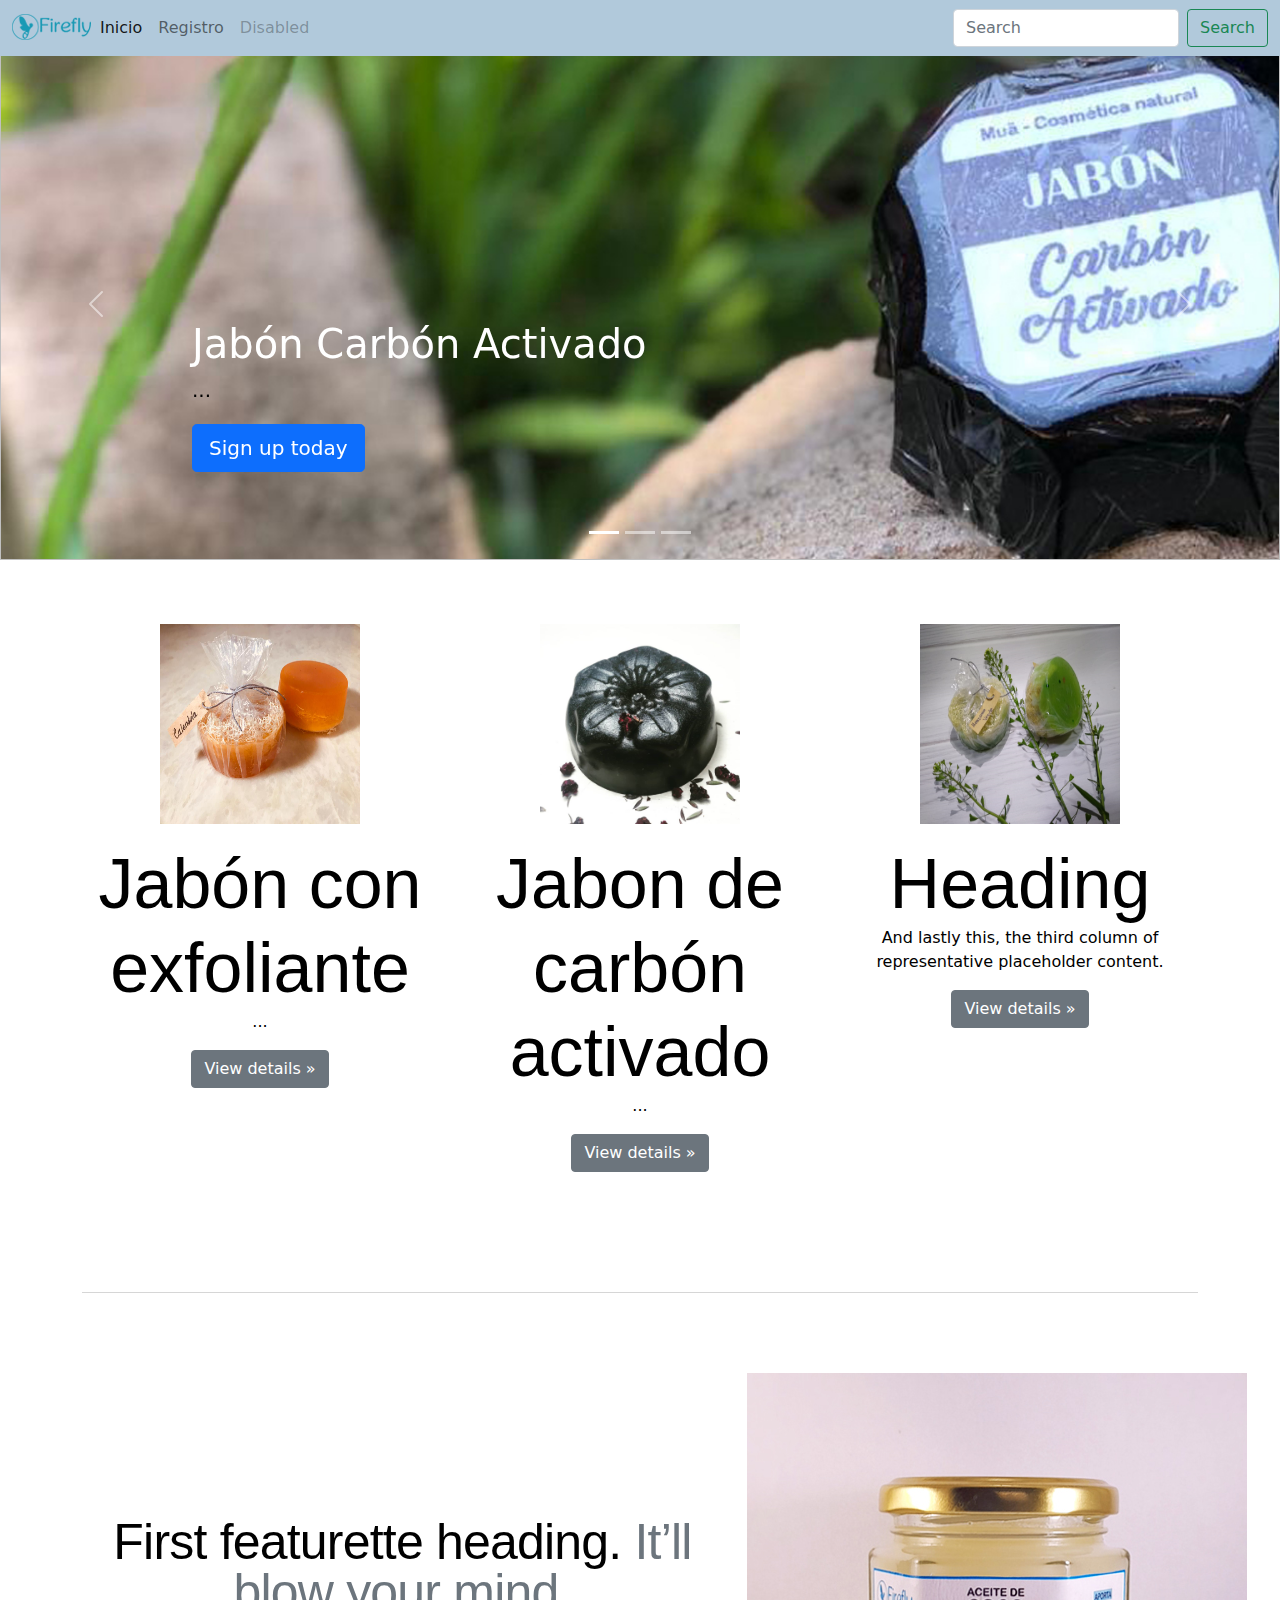
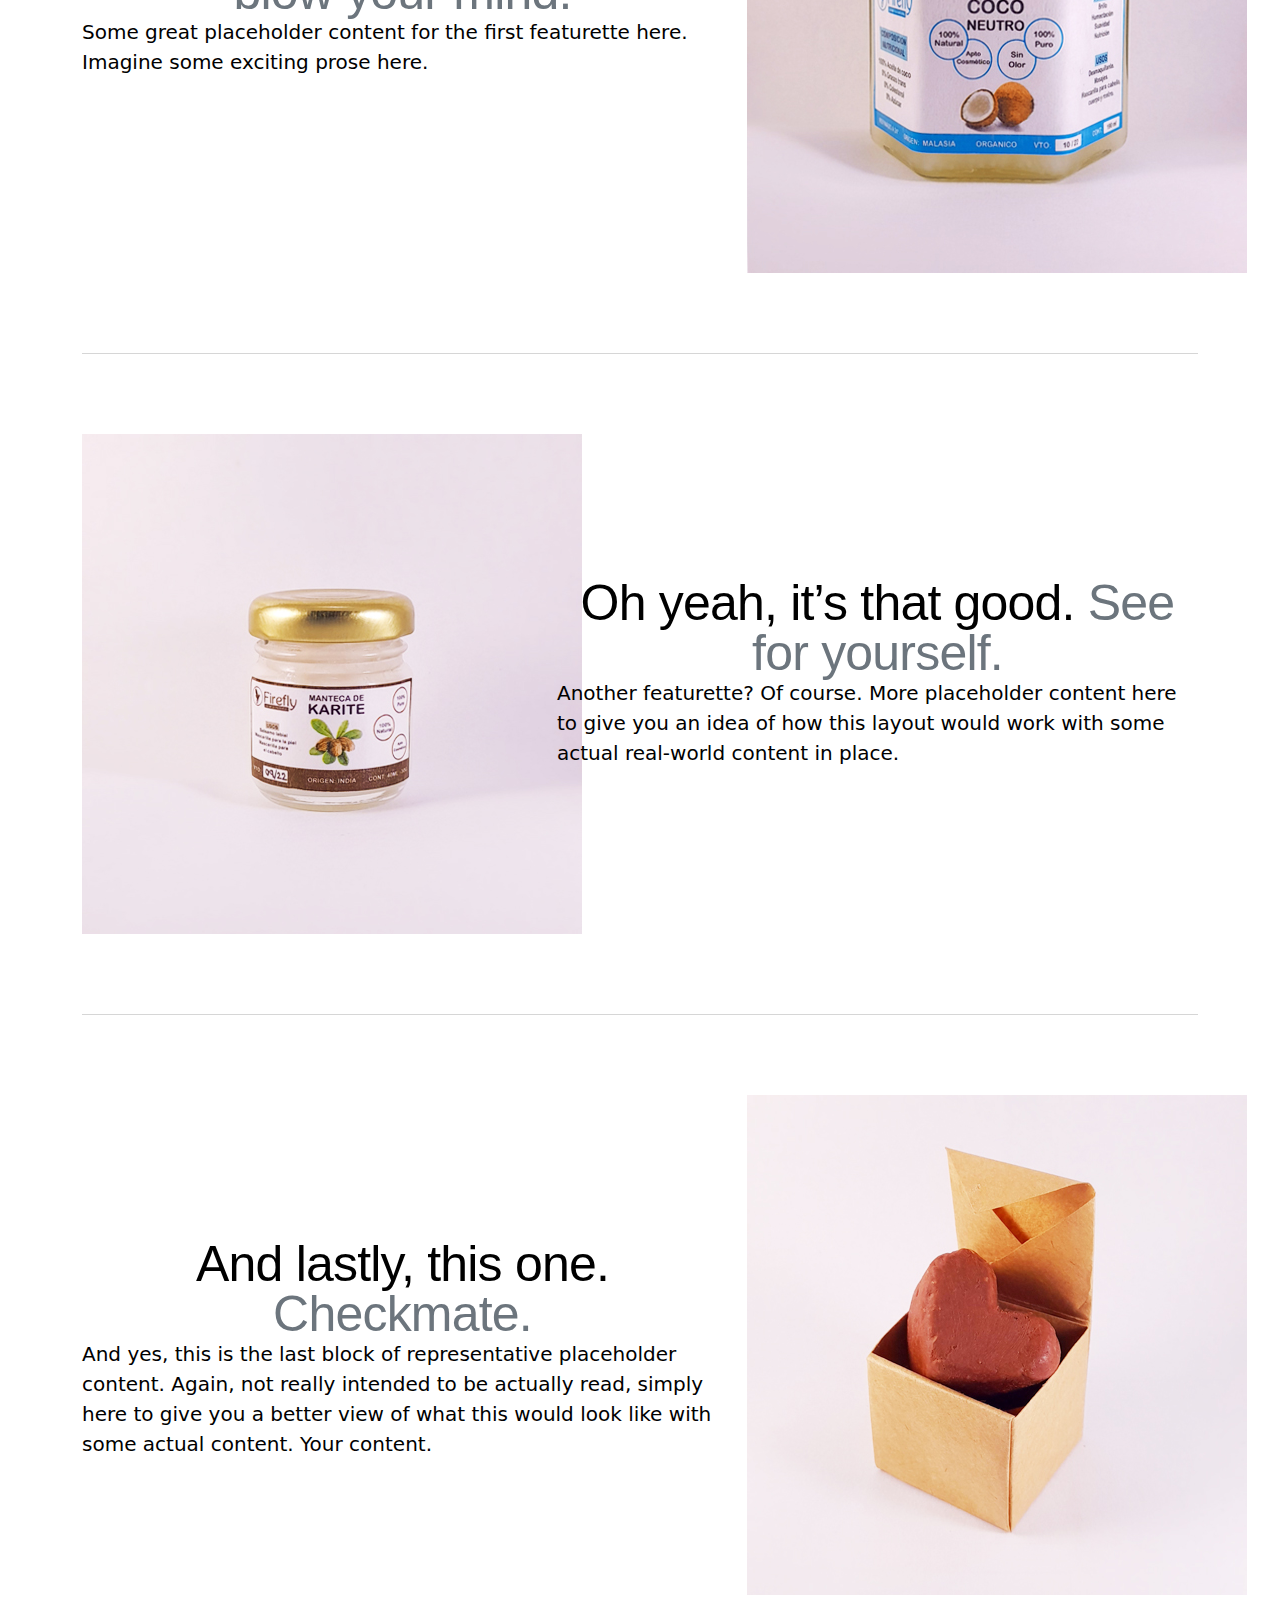
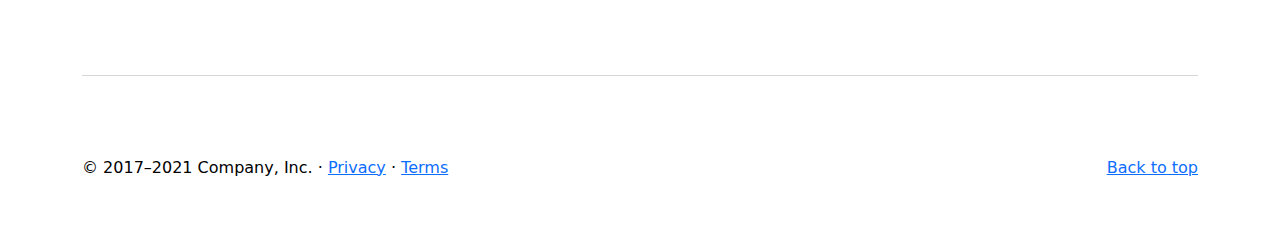
<file: Pagina Web/Index.html>
<!doctype html>
<html lang="en">

<head>
  <meta charset="utf-8">
  <meta name="viewport" content="width=device-width, initial-scale=1">
  <meta name="description" content="">
  <meta name="author" content="Mark Otto, Jacob Thornton, and Bootstrap contributors">
  <meta name="generator" content="Hugo 0.88.1">
  <title>Inicio</title>

  <link rel="canonical" href="https://getbootstrap.com/docs/5.1/examples/carousel/">


  <!-- Bootstrap core CSS -->
  <link href="css/bootstrap.min.css" rel="stylesheet">

  <style>
    .bd-placeholder-img {
      font-size: 1.125rem;
      text-anchor: middle;
      -webkit-user-select: none;
      -moz-user-select: none;
      user-select: none;
    }

    @media (min-width: 768px) {
      .bd-placeholder-img-lg {
        font-size: 3.5rem;
      }
    }
  </style>


  <!-- Custom styles for this template -->
  <link href="css/carousel.css" rel="stylesheet">
  <link href="css/estilo.css" rel="stylesheet">
</head>

<body>

  <header>
    <nav class="navbar navbar-expand-md navbar-light fixed-top" style="background-color: #b1c9db;">
      <div class="container-fluid">
        <a class="firefly" href="#"><img src="img/logofirefly.png"></a>
        <button class="navbar-toggler" type="button" data-bs-toggle="collapse" data-bs-target="#navbarCollapse"
          aria-controls="navbarCollapse" aria-expanded="false" aria-label="Toggle navigation">
          <span class="navbar-toggler-icon"></span>
        </button>
        <div class="collapse navbar-collapse" id="navbarCollapse">
          <ul class="navbar-nav me-auto mb-2 mb-md-0">
            <li class="nav-item">
              <a class="nav-link active" aria-current="page" href="Index.html">Inicio</a>
            </li>
            <li class="nav-item">
              <a class="nav-link" href="register.html">Registro</a>
            </li>
            <li class="nav-item">
              <a class="nav-link disabled">Disabled</a>
            </li>
          </ul>
          <form class="d-flex">
            <input class="form-control me-2" type="search" placeholder="Search" aria-label="Search">
            <button class="btn btn-outline-success" type="submit" onclick="">Search</button>
          </form>
        </div>
      </div>
    </nav>
  </header>

  <main>

    <div id="myCarousel" class="carousel slide" data-bs-ride="carousel">
      <div class="carousel-indicators">
        <button type="button" data-bs-target="#myCarousel" data-bs-slide-to="0" class="active" aria-current="true"
          aria-label="Slide 1"></button>
        <button type="button" data-bs-target="#myCarousel" data-bs-slide-to="1" aria-label="Slide 2"></button>
        <button type="button" data-bs-target="#myCarousel" data-bs-slide-to="2" aria-label="Slide 3"></button>
      </div>
      <div class="carousel-inner">
        <div class="carousel-item active">
          <!--<svg class="bd-placeholder-img" width="100%" height="100%" xmlns="http://www.w3.org/2000/svg" aria-hidden="true" preserveAspectRatio="xMidYMid slice" focusable="false"><rect width="100%" height="100%" fill="#777"/>
        </svg>-->
          <img class="carbon_activado" alt="">
          <div class="container">
            <div class="carousel-caption text-start">
              <h1>Jabón Carbón Activado</h1>
              <p>...</p>
              <p><a class="btn btn-lg btn-primary" href="#">Sign up today</a></p>
            </div>
          </div>
        </div>
        <div class="carousel-item">
          <svg class="bd-placeholder-img" width="100%" height="100%" xmlns="http://www.w3.org/2000/svg"
            aria-hidden="true" preserveAspectRatio="xMidYMid slice" focusable="false">
            <rect width="100%" height="100%" fill="#777" />
          </svg>
          <img src="img/pexels-taryn-elliott-5235103.jpg" alt="">
          <div class="container">
            <div class="carousel-caption">
              <h1>Naturaleza</h1>
              <p>...</p>
              <p><a class="btn btn-lg btn-primary" href="#">Learn more</a></p>
            </div>
          </div>
        </div>
        <div class="carousel-item">
          <svg class="bd-placeholder-img" width="100%" height="100%" xmlns="http://www.w3.org/2000/svg"
            aria-hidden="true" preserveAspectRatio="xMidYMid slice" focusable="false">
            <rect width="100%" height="100%" fill="#777" />
          </svg>
          <img src="img/pexels-scott-webb-305821.jpg" alt="">
          <div class="container">
            <div class="carousel-caption text-end">
              <h1>Aloe Vera.</h1>
              <p>Una breve descripcion</p>
              <p><a class="btn btn-lg btn-primary" href="#">Browse gallery</a></p>
            </div>
          </div>
        </div>
      </div>
      <button class="carousel-control-prev" type="button" data-bs-target="#myCarousel" data-bs-slide="prev">
        <span class="carousel-control-prev-icon" aria-hidden="true"></span>
        <span class="visually-hidden">Previous</span>
      </button>
      <button class="carousel-control-next" type="button" data-bs-target="#myCarousel" data-bs-slide="next">
        <span class="carousel-control-next-icon" aria-hidden="true"></span>
        <span class="visually-hidden">Next</span>
      </button>
    </div>


    <!-- Marketing messaging and featurettes
  ================================================== -->
    <!-- Wrap the rest of the page in another container to center all the content. -->

    <div class="container marketing">

      <!-- Three columns of text below the carousel -->
      <div class="row">
        <div class="col-lg-4">
          <!--<svg class="bd-placeholder-img" width="140" height="140" xmlns="http://www.w3.org/2000/svg" role="img" aria-label="Placeholder: 140x140" preserveAspectRatio="xMidYMid slice" focusable="false"><title>Placeholder</title><rect width="100%" height="100%" fill="#777"/><text x="50%" y="50%" fill="#777" dy=".3em">140x140</text></svg>-->
          <img src="img/Jabon_1.jpeg" style="height: 200px; width: 200px;">
          <h2>Jabón con exfoliante</h2>
          <p>...</p>
          <p><a class="btn btn-secondary" href="#">View details &raquo;</a></p>
        </div><!-- /.col-lg-4 -->
        <div class="col-lg-4">
          <!--<svg class="bd-placeholder-img" width="140" height="140" xmlns="http://www.w3.org/2000/svg" role="img" aria-label="Placeholder: 140x140" preserveAspectRatio="xMidYMid slice" focusable="false"><title>Placeholder</title><rect width="100%" height="100%" fill="#777"/><text x="50%" y="50%" fill="#777" dy=".3em">140x140</text></svg>-->
          <img src="img/carbon_activado_1.jpg" style="height: 200px; width: 200px;">
          <h2>Jabon de carbón activado</h2>
          <p>...</p>
          <p><a class="btn btn-secondary" href="#">View details &raquo;</a></p>
        </div><!-- /.col-lg-4 para hacerlos redondos agregar al lado de bd-placeholder-img rounded-circle -->
        <div class="col-lg-4">
          <!--<svg class="bd-placeholder-img" width="140" height="140" xmlns="http://www.w3.org/2000/svg" role="img" aria-label="Placeholder: 140x140" preserveAspectRatio="xMidYMid slice" focusable="false"><title>Placeholder</title><rect width="100%" height="100%" fill="#777"/><text x="50%" y="50%" fill="#777" dy=".3em">140x140</text></svg>-->
          <img src="img/jabon_2.jpeg" style="height: 200px; width: 200px;">
          <h2>Heading</h2>
          <p>And lastly this, the third column of representative placeholder content.</p>
          <p><a class="btn btn-secondary" href="#">View details &raquo;</a></p>
        </div><!-- /.col-lg-4 -->
      </div><!-- /.row -->


      <!-- START THE FEATURETTES -->

      <hr class="featurette-divider">

      <div class="row featurette">
        <div class="col-md-7">
          <h2 class="featurette-heading">First featurette heading. <span class="text-muted">It’ll blow your mind.</span>
          </h2>
          <p class="lead">Some great placeholder content for the first featurette here. Imagine some exciting prose
            here.</p>
        </div>
        <div class="col-md-5">
          <img alt="" src="img/07.jpg">
        </div>
      </div>

      <hr class="featurette-divider">

      <div class="row featurette">
        <div class="col-md-7 order-md-2">
          <h2 class="featurette-heading">Oh yeah, it’s that good. <span class="text-muted">See for yourself.</span></h2>
          <p class="lead">Another featurette? Of course. More placeholder content here to give you an idea of how this
            layout would work with some actual real-world content in place.</p>
        </div>
        <div class="col-md-5 order-md-1">
          <img alt="" src="img/02.jpg">
        </div>
      </div>

      <hr class="featurette-divider">

      <div class="row featurette">
        <div class="col-md-7">
          <h2 class="featurette-heading">And lastly, this one. <span class="text-muted">Checkmate.</span></h2>
          <p class="lead">And yes, this is the last block of representative placeholder content. Again, not really
            intended to be actually read, simply here to give you a better view of what this would look like with some
            actual content. Your content.</p>
        </div>
        <div class="col-md-5">
          <img alt="" src="img/03.jpg">
        </div>
      </div>

      <hr class="featurette-divider">

      <!-- /END THE FEATURETTES -->

    </div><!-- /.container -->


    <!-- FOOTER -->
    <footer class="container">
      <p class="float-end"><a href="#">Back to top</a></p>
      <p>&copy; 2017–2021 Company, Inc. &middot; <a href="#">Privacy</a> &middot; <a href="#">Terms</a></p>
    </footer>
  </main>


  <script src="js/bootstrap.bundle.min.js"></script>


</body>

</html>
</file>
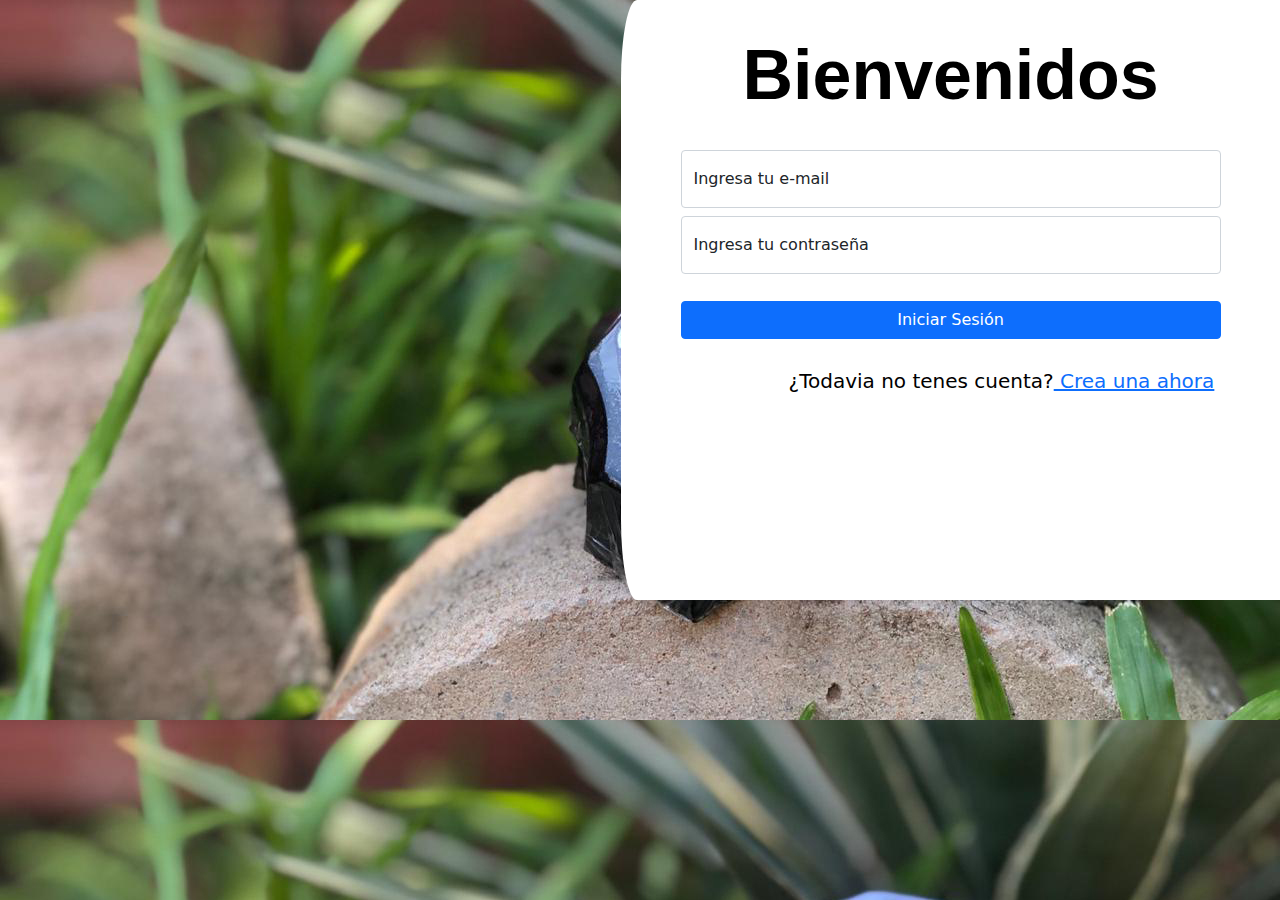
<file: Pagina Web/login.html>
<!DOCTYPE html>
<html lang="en">

<head>
    <meta charset="UTF-8">
    <meta http-equiv="X-UA-Compatible" content="IE=edge">
    <meta name="viewport" content="width=device-width, initial-scale=1.0">
    <title>Bienvenidos</title>

    <link rel="canonical" href="https://getbootstrap.com/docs/5.1/examples/carousel/">
    <!-- Bootstrap core CSS -->
    <link href="css/bootstrap.min.css" rel="stylesheet">
    <link rel="preconnect" href="https://fonts.googleapis.com">
    <link rel="preconnect" href="https://fonts.gstatic.com" crossorigin>
    <link href="https://fonts.googleapis.com/css2?family=Alfa+Slab+One&display=swap" rel="stylesheet">
    <link rel="stylesheet" href="css/estilo.css">
    <style>
        body {
            background-image: url("img/carbon_activado.jpg");
            display: flex;
            flex-direction: column;
        }
    </style>
</head>

<body>
    <main>
        <div class="foto">
        </div>
        <div class="login">
            <h2><b> Bienvenidos </b></h2>
            <div class="contenedor_datos">
                <div>
                    <div class="form-floating mb-2">
                        <input type="email" class="form-control" id="floatingInput" placeholder="name@example.com">
                        <label for="floatingInput">Ingresa tu e-mail</label>
                    </div>
                    <div class="form-floating">
                        <input type="password" class="form-control" id="floatingPassword" placeholder="Password">
                        <label for="floatingPassword">Ingresa tu contraseña</label>
                    </div>
                    <div class="boton"><button type="button" class="btn btn-primary"> Iniciar Sesión </button></div>
                </div>

                <div class="cuenta">
                    <p> ¿Todavia no tenes cuenta?<a href="register.html"> Crea una ahora</a> </p>
                </div>
            </div>
        </div>
    </main>
</body>

</html>
</file>
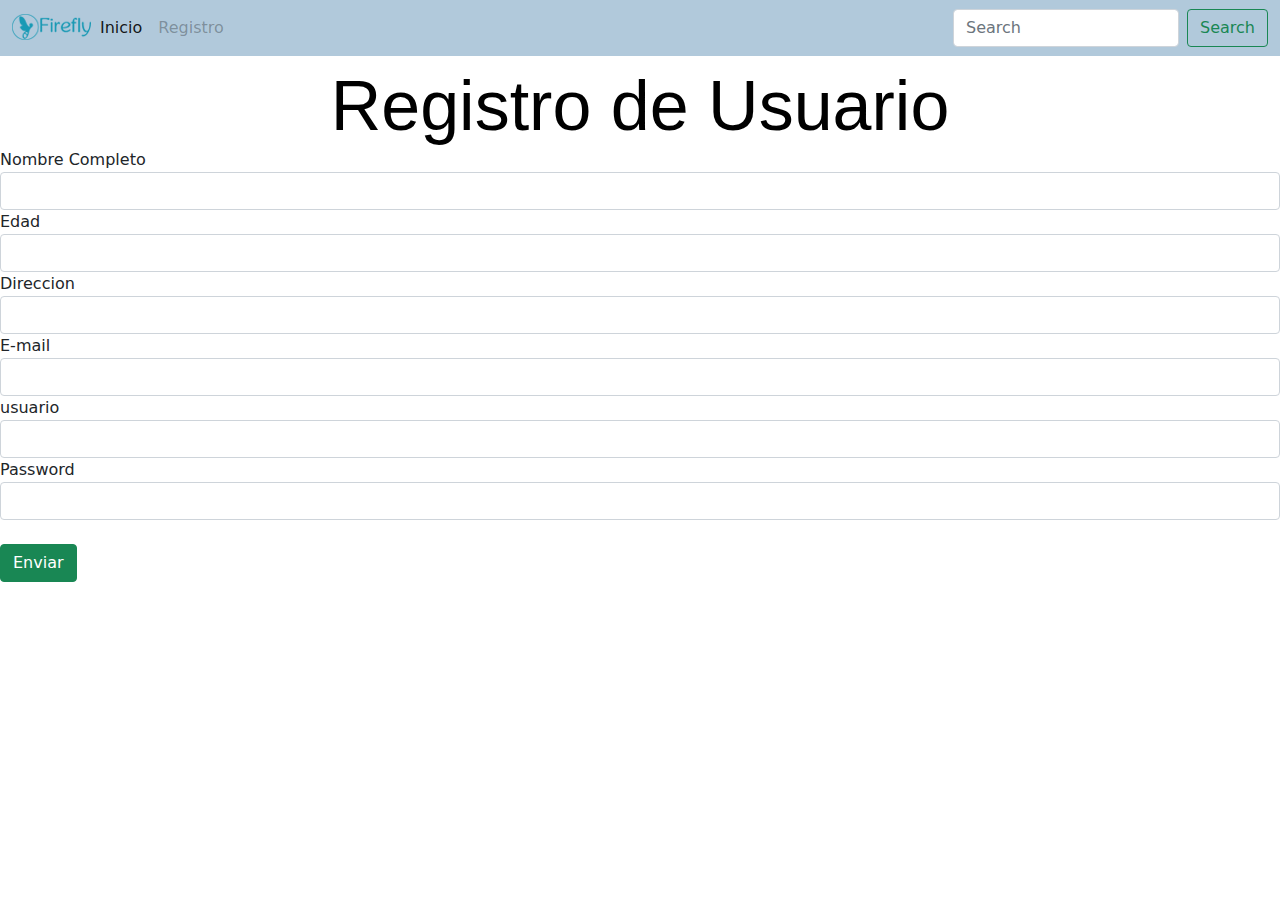
<file: Pagina Web/register.html>
<!DOCTYPE html>
<html lang="en">

<head>
    <meta charset="UTF-8">
    <meta http-equiv="X-UA-Compatible" content="IE=edge">
    <meta name="viewport" content="width=device-width, initial-scale=1.0">
    <title>Registro Usuario</title>
    
    

    <!-- Bootstrap core CSS -->
    <link href="css/bootstrap.min.css" rel="stylesheet">

    <style>
      .bd-placeholder-img {
        font-size: 1.125rem;
        text-anchor: middle;
        -webkit-user-select: none;
        -moz-user-select: none;
        user-select: none;
      }

      @media (min-width: 768px) {
        .bd-placeholder-img-lg {
          font-size: 3.5rem;
        }
      }
    </style>
    <link rel="canonical" href="https://getbootstrap.com/docs/5.1/examples/carousel/">
    <link href="https://cdn.jsdelivr.net/npm/bootstrap@5.2.0-beta1/dist/css/bootstrap.min.css" rel="stylesheet" integrity="sha384-0evHe/X+R7YkIZDRvuzKMRqM+OrBnVFBL6DOitfPri4tjfHxaWutUpFmBp4vmVor" crossorigin="anonymous">
    <link href="css/estilo.css" rel="stylesheet">
  </head>
  
<body>
    <header>
        <nav class="navbar navbar-expand-md navbar-light fixed-top" style="background-color: #b1c9db;">
            <div class="container-fluid">
                <a class="firefly" href="#"><img src="img/logofirefly.png"></a>
                <button class="navbar-toggler" type="button" data-bs-toggle="collapse" data-bs-target="#navbarCollapse"
                    aria-controls="navbarCollapse" aria-expanded="false" aria-label="Toggle navigation">
                    <span class="navbar-toggler-icon"></span>
                </button>
                <div class="collapse navbar-collapse" id="navbarCollapse">
                    <ul class="navbar-nav me-auto mb-2 mb-md-0">
                        <li class="nav-item">
                            <a class="nav-link active" aria-current="page" href="Index.html">Inicio</a>
                        </li>
                        <li class="nav-item">
                            <a class="nav-link disabled" href="register.html">Registro</a>
                        </li>
                    </ul>
                    <form class="d-flex">
                        <input class="form-control me-2" type="search" placeholder="Search" aria-label="Search">
                        <button class="btn btn-outline-success" type="submit" onclick="">Search</button>
                    </form>
                </div>
            </div>
        </nav>
    </header>
    <main>
        <h2>Registro de Usuario</h2>
        <form id="form1" method="post" action="eviar.php">
            <label>Nombre Completo</label>
            <input type="text" name="nombre" class="form-control" required>
            <label>Edad</label>
            <input type="number" name="edad" class="form-control" required>
            <label>Direccion</label>
            <input type="text" name="direccion" class="form-control">
            <label>E-mail</label>
            <input type="text" name="correo_electronico" class="form-control">
            <label>usuario</label>
            <input type="text" name="usuario" class="form-control">
            <label>Password</label>
            <input type="password" name="contrasenia" class="form-control">
            <br>
            <button type="button" class="btn btn-success" onclick="saludo()">Enviar</button>
        </form>
    </main>
    <script src="js/bootstrap.bundle.min.js"></script>
    <script src="https://cdn.jsdelivr.net/npm/bootstrap@5.2.0-beta1/dist/js/bootstrap.bundle.min.js" integrity="sha384-pprn3073KE6tl6bjs2QrFaJGz5/SUsLqktiwsUTF55Jfv3qYSDhgCecCxMW52nD2" crossorigin="anonymous"></script>
    <script src="https://cdn.jsdelivr.net/npm/@popperjs/core@2.11.5/dist/umd/popper.min.js" integrity="sha384-Xe+8cL9oJa6tN/veChSP7q+mnSPaj5Bcu9mPX5F5xIGE0DVittaqT5lorf0EI7Vk" crossorigin="anonymous"></script>
    <script src="https://cdn.jsdelivr.net/npm/bootstrap@5.2.0-beta1/dist/js/bootstrap.min.js" integrity="sha384-kjU+l4N0Yf4ZOJErLsIcvOU2qSb74wXpOhqTvwVx3OElZRweTnQ6d31fXEoRD1Jy" crossorigin="anonymous"></script>
    <script src="js/script.js"></script>
</body>

</html>
</file>
<file: Pagina Web/css/carousel.css>
/* GLOBAL STYLES
-------------------------------------------------- */
/* Padding below the footer and lighter body text */

body {
  padding-top: 3rem;
  padding-bottom: 3rem;
  color: #5a5a5a;
}


/* CUSTOMIZE THE CAROUSEL
-------------------------------------------------- */

/* Carousel base class */
.carousel {
  margin-bottom: 4rem;
}
/* Since positioning the image, we need to help out the caption */
.carousel-caption {
  bottom: 3rem;
  z-index: 10;
}

/* Declare heights because of positioning of img element */
.carousel-item {
  height: 32rem;
}
.carousel-item > img {
  position: absolute;
  top: 0;
  left: 0;
  min-width: 100%;
  height: 32rem;
}


/* MARKETING CONTENT
-------------------------------------------------- */

/* Center align the text within the three columns below the carousel */
.marketing .col-lg-4 {
  margin-bottom: 1.5rem;
  text-align: center;
}
.marketing h2 {
  font-weight: 400;
}
/* rtl:begin:ignore */
.marketing .col-lg-4 p {
  margin-right: .75rem;
  margin-left: .75rem;
}
/* rtl:end:ignore */


/* Featurettes
------------------------- */

.featurette-divider {
  margin: 5rem 0; /* Space out the Bootstrap <hr> more */
}

/* Thin out the marketing headings */
.featurette-heading {
  font-weight: 300;
  line-height: 1;
  /* rtl:remove */
  letter-spacing: -.05rem;
}


/* RESPONSIVE CSS
-------------------------------------------------- */

@media (min-width: 40em) {
  /* Bump up size of carousel content */
  .carousel-caption p {
    margin-bottom: 1.25rem;
    font-size: 1.25rem;
    line-height: 1.4;
  }

  .featurette-heading {
    font-size: 50px;
  }
}

@media (min-width: 62em) {
  .featurette-heading {
    margin-top: 7rem;
  }
}
</file>
<file: Pagina Web/css/estilo.css>
p {
  color: black;
}
nav {
  background-color: rgb(168, 223, 240);
}

.carbon_activado{
  background-image: url("../img/carbon_activado_2.jpg") ;
  background-repeat: no-repeat;
  background-size: cover;
}

@media (max-width: 500px) {
  .carbon_activado{
    background-image: url("../img/carbon_activado_1.jpg") ;
    background-repeat: no-repeat;
  }
}

main {
  background-repeat: no-repeat;
  display: grid;
  height: 100%;
  width: 100%;
 
}

.foto {
  grid-column: 1 / 6;
  grid-row: 1 / 5;
  height: 600px;
  width: 25%;
  text-align: center;
}

.login {
  grid-column: 9 / 12;
  grid-row: 1 / 5;
  background-color: white;
  border-top-left-radius:     1em 5em;
  border-bottom-left-radius:  1em 5em;
}
.login label {
  text-align: left;
  
}
h2 {
  padding-top: 5%;
  color: black;
  font-size: 70px;
  font-family: 'Prompt', sans-serif;
  text-align: center;
  margin: auto;
}

.contenedor_datos {
  margin: auto;
  padding-top: 5%;
  padding-right: 4%;
  width: 90%;
  padding-left: 4%;

}
.boton {
  padding-top: 5%;
}
.boton button {
  width: 100%;
}

.cuenta {
  padding-top: 5%;
  padding-left: 20%;
}

.cuenta p {
  margin: auto;
  font-size: 20px;
}
</file>
